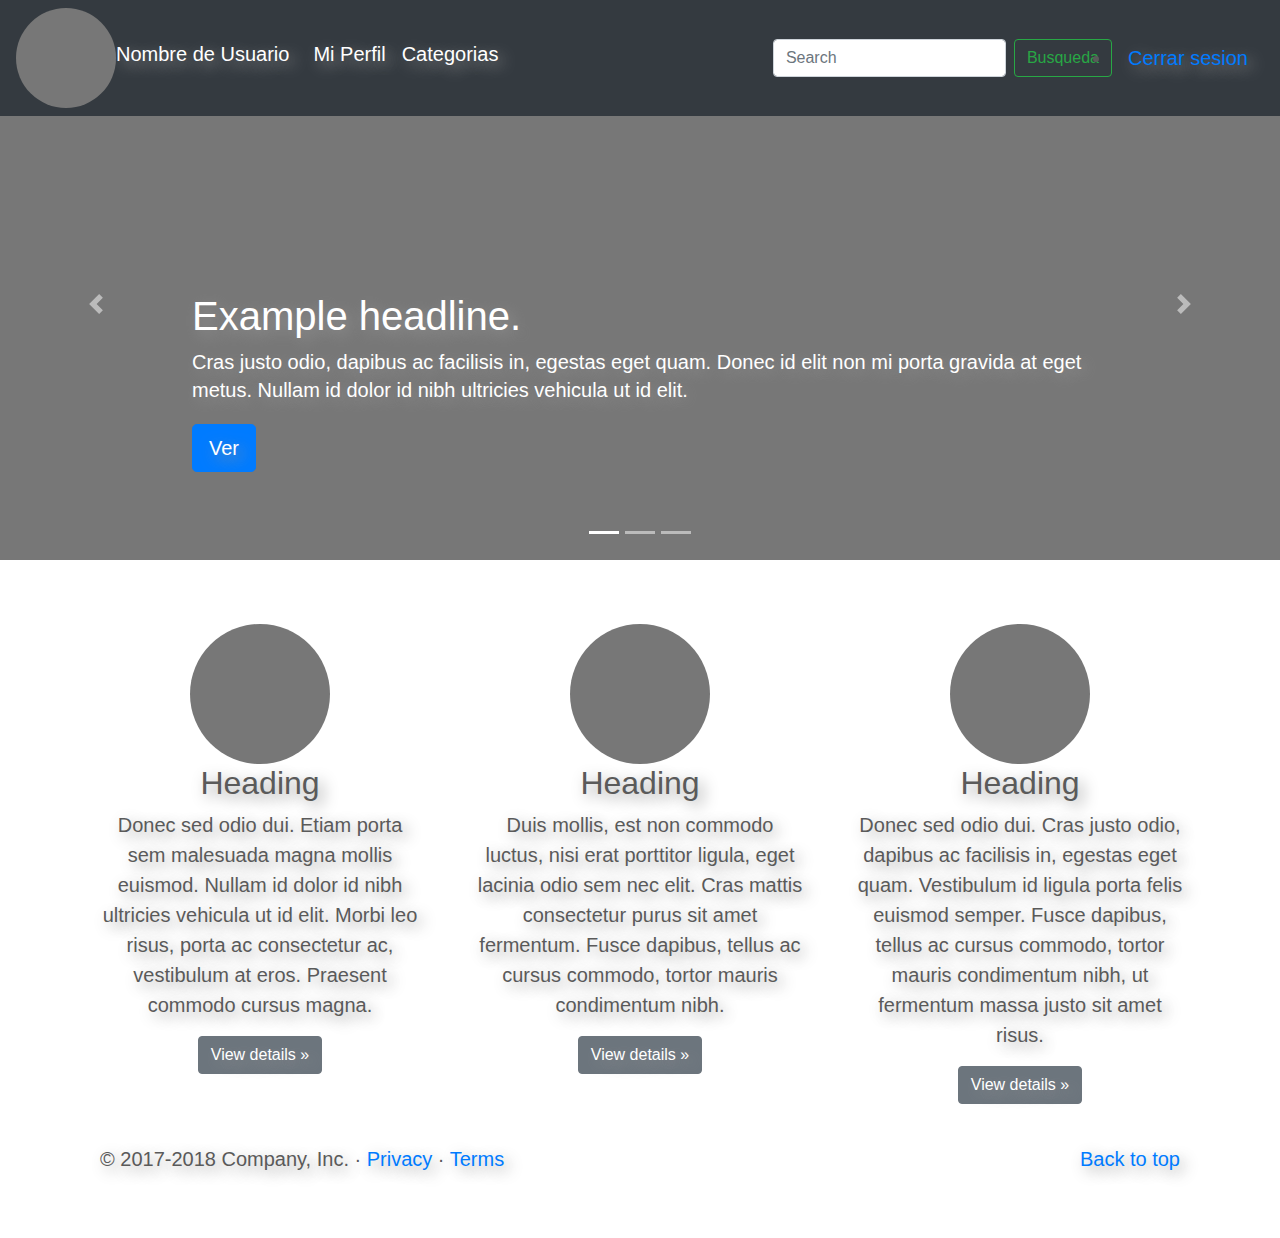
<file: index.html>
<!doctype html>
<html lang="en">
  <head>
    <meta charset="utf-8">
    <meta name="viewport" content="width=device-width, initial-scale=1, shrink-to-fit=no">
    <meta name="description" content="">
    <meta name="author" content="">

    <title>Index</title>
            <script scr="js/registro.js"></script>

    <!-- Bootstrap core CSS -->
    <link href="css/bootstrap.min.css" rel="stylesheet">

    <!-- Custom styles for this template -->
    <link href="css/carousel.css" rel="stylesheet">

  </head>
  <body onload="index();" >



    <header>

      <nav class="navbar navbar-expand-md navbar-dark fixed-top bg-dark">
 <img class="rounded-circle" src="[data-uri]" alt="Generic placeholder image" width="100" height="100">

<br>
        <label><a class="navbar-brand" href=""> Nombre de Usuario</a></label>
        <button class="navbar-toggler" type="button" data-toggle="collapse" data-target="#navbarCollapse" aria-controls="navbarCollapse" aria-expanded="false" aria-label="Toggle navigation">
          <span class="navbar-toggler-icon"></span>
        </button>
        <div class="collapse navbar-collapse" id="navbarCollapse">
          <ul class="navbar-nav mr-auto">

            <li class="nav-item active">
              <a class="nav-link" href="usua.html"><label>Mi Perfil </label> <span class="sr-only">(current)</span></a>
            </li>

            <li class="nav-item active">
              <a class="nav-link" onclick="abrir()"> <label>Categorias </label> <span class="sr-only">(current)</span></a>
            </li>


          </ul>
          <form class="form-inline mt-2 mt-md-0">
            <input class="form-control mr-sm-2" type="text" placeholder="Search" aria-label="Search">
            <button class="btn btn-outline-success my-2 my-sm-0" type="submit">Busqueda</button>
          </form>

                      <li class="nav-item active">
              <a class="nav-link" href="#">Cerrar sesion <span class="sr-only">(current)</span></a>
                      </li>

        </div>
      </nav>


    </header>

<section >
   <div  id="categorias"class="container-fluid">
      <div class="row">
        <nav class="col-md-2 d-none d-md-block bg-light sidebar">
          <div class="sidebar-sticky">
            <ul class="nav flex-column">
              
              


              <li class="nav-item">
                <a class="nav-link" href="#">
                  <span data-feather="file"></span>
                  Pasteles Ostentonsos
                </a>
              </li>

              <li class="nav-item">
                <a class="nav-link" href="#">
                  <span data-feather="shopping-cart"></span>
                  Pasteles tradicionales
                </a>
              </li>
              <li class="nav-item">
                <a class="nav-link" href="#">
                  <span data-feather="users"></span>
                  Pasteles exoticos
                </a>
              </li>
            </ul>
</div>  </nav> </div> </div> 
   
</section>
<aside>
    <main role="main">

      <div id="myCarousel" class="carousel slide" data-ride="carousel">
        <ol class="carousel-indicators">
          <li data-target="#myCarousel" data-slide-to="0" class="active"></li>
          <li data-target="#myCarousel" data-slide-to="1"></li>
          <li data-target="#myCarousel" data-slide-to="2"></li>
        </ol>
        <div class="carousel-inner">
          <div class="carousel-item active">
            <img class="first-slide" src="[data-uri]" alt="First slide">
            <div class="container">
              <div class="carousel-caption text-left">
                <h1>Example headline.</h1>
                <p>Cras justo odio, dapibus ac facilisis in, egestas eget quam. Donec id elit non mi porta gravida at eget metus. Nullam id dolor id nibh ultricies vehicula ut id elit.</p>
                <p><a class="btn btn-lg btn-primary" href="art_det.html" role="button">Ver </a></p>
              </div>
            </div>
          </div>
          <div class="carousel-item">
            <img class="second-slide" src="[data-uri]" alt="Second slide">
            <div class="container">
              <div class="carousel-caption">
                <h1>Another example headline.</h1>
                <p>Cras justo odio, dapibus ac facilisis in, egestas eget quam. Donec id elit non mi porta gravida at eget metus. Nullam id dolor id nibh ultricies vehicula ut id elit.</p>
                <p><a class="btn btn-lg btn-primary" href="art_det.html" role="button">Ver</a></p>
              </div>
            </div>
          </div>
          <div class="carousel-item">
            <img class="third-slide" src="[data-uri]" alt="Third slide">
            <div class="container">
              <div class="carousel-caption text-right">
                <h1>One more for good measure.</h1>
                <p>Cras justo odio, dapibus ac facilisis in, egestas eget quam. Donec id elit non mi porta gravida at eget metus. Nullam id dolor id nibh ultricies vehicula ut id elit.</p>
                <p><a class="btn btn-lg btn-primary" href="art_det.html" role="button">Ver</a></p>
              </div>
            </div>
          </div>
        </div>
        <a class="carousel-control-prev" href="#myCarousel" role="button" data-slide="prev">
          <span class="carousel-control-prev-icon" aria-hidden="true"></span>
          <span class="sr-only">Previous</span>
        </a>
        <a class="carousel-control-next" href="#myCarousel" role="button" data-slide="next">
          <span class="carousel-control-next-icon" aria-hidden="true"></span>
          <span class="sr-only">Next</span>
        </a>
      </div>


      <!-- Marketing messaging and featurettes
      ================================================== -->
      <!-- Wrap the rest of the page in another container to center all the content. -->

      <div class="container marketing">

        <!-- Three columns of text below the carousel -->
        <div class="row">
          <div class="col-lg-4">
            <img class="rounded-circle" src="[data-uri]" alt="Generic placeholder image" width="140" height="140">
            <h2>Heading</h2>
            <p>Donec sed odio dui. Etiam porta sem malesuada magna mollis euismod. Nullam id dolor id nibh ultricies vehicula ut id elit. Morbi leo risus, porta ac consectetur ac, vestibulum at eros. Praesent commodo cursus magna.</p>
            <p><a class="btn btn-secondary" href="#" role="button">View details &raquo;</a></p>
          </div><!-- /.col-lg-4 -->
          <div class="col-lg-4">
            <img class="rounded-circle" src="[data-uri]" alt="Generic placeholder image" width="140" height="140">
            <h2>Heading</h2>
            <p>Duis mollis, est non commodo luctus, nisi erat porttitor ligula, eget lacinia odio sem nec elit. Cras mattis consectetur purus sit amet fermentum. Fusce dapibus, tellus ac cursus commodo, tortor mauris condimentum nibh.</p>
            <p><a class="btn btn-secondary" href="#" role="button">View details &raquo;</a></p>
          </div><!-- /.col-lg-4 -->
          <div class="col-lg-4">
            <img class="rounded-circle" src="[data-uri]" alt="Generic placeholder image" width="140" height="140">
            <h2>Heading</h2>
            <p>Donec sed odio dui. Cras justo odio, dapibus ac facilisis in, egestas eget quam. Vestibulum id ligula porta felis euismod semper. Fusce dapibus, tellus ac cursus commodo, tortor mauris condimentum nibh, ut fermentum massa justo sit amet risus.</p>
            <p><a class="btn btn-secondary" href="#" role="button">View details &raquo;</a></p>
          </div><!-- /.col-lg-4 -->
        </div><!-- /.row -->


       
      <!-- FOOTER -->
      <footer class="container">
        <p class="float-right"><a href="#">Back to top</a></p>
        <p>&copy; 2017-2018 Company, Inc. &middot; <a href="#">Privacy</a> &middot; <a href="#">Terms</a></p>
      </footer>
    </main>
</aside>
    <!-- Bootstrap core JavaScript
    ================================================== -->
    <!-- Placed at the end of the document so the pages load faster -->

    <script src="https://code.jquery.com/jquery-3.2.1.slim.min.js" integrity="sha384-KJ3o2DKtIkvYIK3UENzmM7KCkRr/rE9/Qpg6aAZGJwFDMVNA/GpGFF93hXpG5KkN" crossorigin="anonymous"></script>
    <script>window.jQuery || document.write('<script src="js/jquery-slim.min.js"><\/script>')</script>
    
    <script src="js/bootstrap.min.js"></script>


  <script src="js/registro.js"></script>

  </body>
</html>
</file>
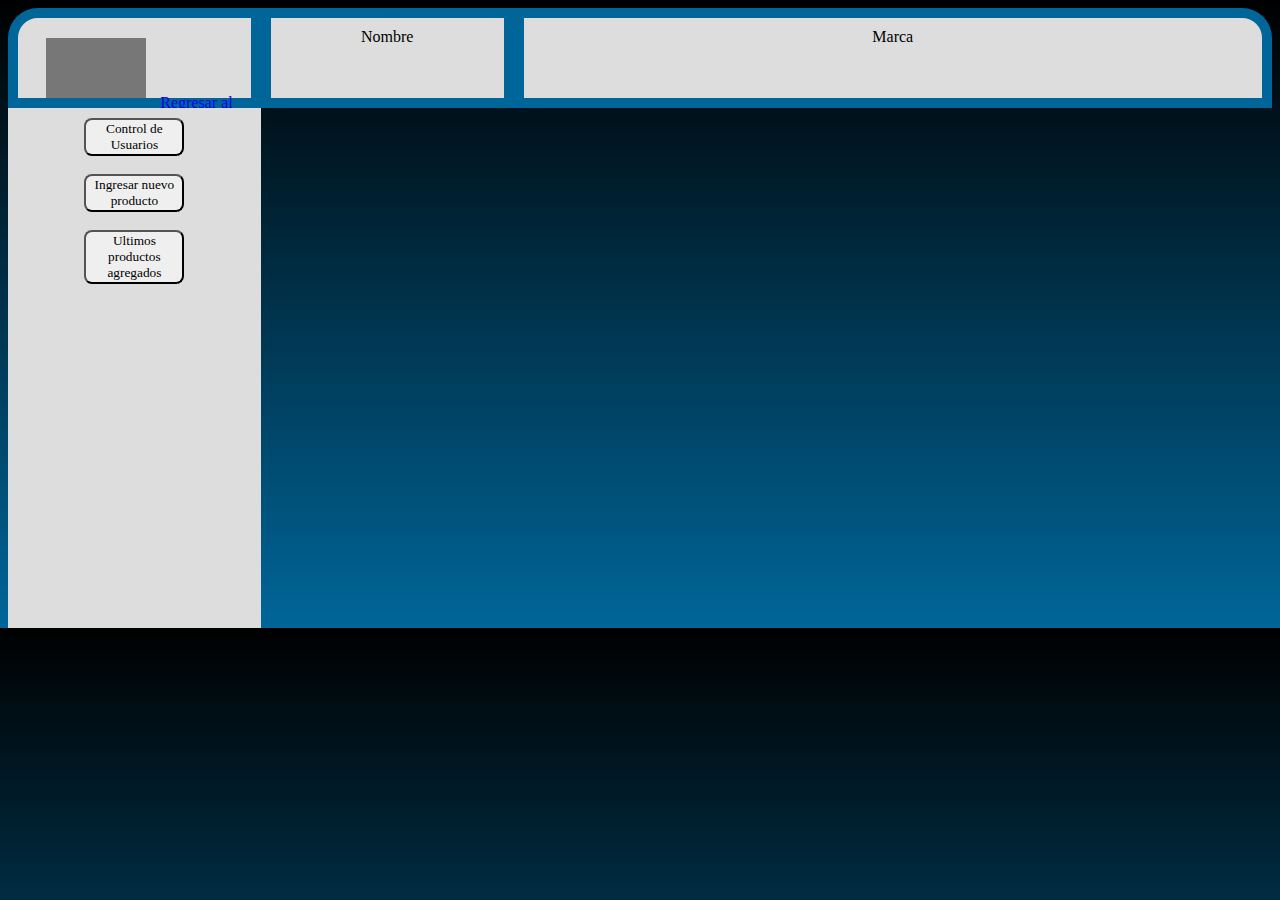
<file: adm_usua.html>
<!DOCTYPE html>
<html>
<head>

	<script src="js/registro.js"></script>
		<link rel="stylesheet" type="text/css" href="css/estilo.css">
	<title>indice</title>
</head>
<body onload="index();">

				<section>
					<div id="perfil">
<img class="rounded-circle" src="[data-uri]" alt="Generic placeholder image" width="100" height="100">
						<a href="index.html">Regresar al indice</a>
					</div>

					<div id="nombre">
						<label>Nombre</label>
					</div>
					<div id="marca">
						
						<label>Marca</label>
					<br>
	

					</div>



				</section>

							<footer id="limpia"></footer>


				<section id="categoria">


					<button id="boton" onclick="abrir()">Control de Usuarios</button>
					<br> <br>
					<button id="boton" onclick="abrir2()">Ingresar nuevo producto</button>
					<br> <br>
					<button id="boton" onclick="abrir1()">Ultimos productos agregados</button>
					<br> <br>
					
				</section>

						<aside id="categorias"  class="carrito">
						
							<label>Control usuarios</label>	
							<label>Buscar:</label>
							<input type="text" name="">
																			<br>
																			<label>Puchale</label>
																			<input type="submit" name="">
							
							<table  width= "2px"  cellspacing="2px" cellpadding="2px" border="2px">
								<caption>Tabla de usuario</caption>
								<tr>
									<th>Usuario</th> <th>Fecha de ingreso</th> <th>Estado</th> <th>Tomar acciones</th>
								</tr>

								<tr>
									<td>Dato Usuario</td> <td>Dato de ingreso</td> <td>Si o no</td> <td>Perdonar <input type="radio" name="desbanear">Banear<input type="radio" name="banear"></td>
								</tr>
							</table>
						


						</aside>

						
<form  method="POST" enctype="multipart/form-data" id="producto" >
<table>

<br>	
<tr>
<td>
	<label>Nombre</label>
	<input  name="nombre" type="text" required="on" placeholder="Ingrese aqui su nombre" id="label" autofocus="on"  >
	<br>
</td>
</tr>

<tr>
<td>
	<label>Descripcion</label>
	<input  name="nombre" type="text" required="on" placeholder="Ingrese aqui su nombre" id="label"   >
	<br>
</td>
</tr>


<td>
	<label>Coste</label>
	<input type="text" name="telefono" chars="0-9" required="on" placeholder="Coste" id="label" >
	<br>

</td>

<td>
	<label>Imagen del Producto</label>
	<input type="file" name="foto" required="on" placeholder="Selecciona una imagen de perfil">
</td>
	<br>
</table>
	<button type="submit" name="aceptar" id="boton">Aceptar</button>


	<button type="reset" name="cancelar" id="boton">Cancelar</button>


</form>




						<aside id="historial"  class="carrito">
						
						<label>Historial</label>							<label>Buscar:</label>
																			<input type="text" name="">
																			<br>
																			<label>Puchale</label>
																			<input type="submit" name="">
							
							<table  width= "2px"  cellspacing="5px" cellpadding="5px" border="4px">
								<caption>Tabla historial</caption>
								<tr>
									<th>Producto</th> <th>Fecha de ingreso</th> <th>Ventas</th> <th>Tomar acciones</th>
								</tr>

								<tr>
									<td>Dato producto</td> <td>Dato de ingreso</td> <td>cantidad</td> <td>Eliminar<input type="radio" name="banear"></td>
								</tr>
							</table>
						
						
						</aside>


							

</body>
</html>
</file>
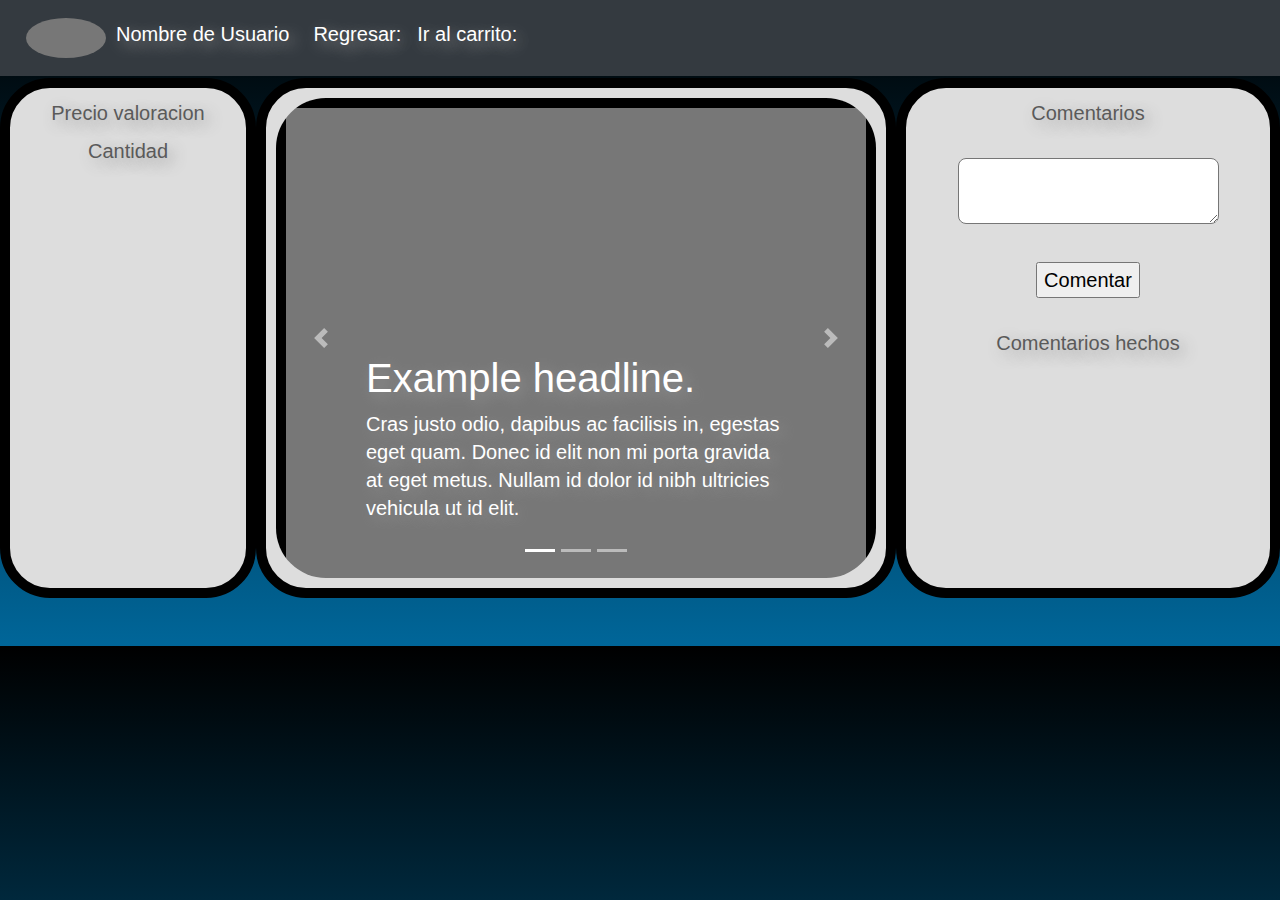
<file: art_det.html>
<!DOCTYPE html>
<html>
<head>
	            <script scr="js/registro.js"></script>
	<link rel="stylesheet" type="text/css" href="css/index.css">
	    <!-- Bootstrap core CSS -->
    <link href="css/bootstrap.min.css" rel="stylesheet">

    <!-- Custom styles for this template -->
    <link href="css/carousel.css" rel="stylesheet">
    <link rel="stylesheet" type="text/css" href="css/estilo.css">
	<title></title>
</head>
<body  >
<section>

      <nav class="navbar navbar-expand-md navbar-dark fixed-top bg-dark">
<img class="rounded-circle" src="[data-uri]" alt="Generic placeholder image" width="100" height="100">

        <label><a class="navbar-brand" href=""> Nombre de Usuario</a></label>
        <button class="navbar-toggler" type="button" data-toggle="collapse" data-target="#navbarCollapse" aria-controls="navbarCollapse" aria-expanded="false" aria-label="Toggle navigation">
          <span class="navbar-toggler-icon"></span>
        </button>
        <div class="collapse navbar-collapse" id="navbarCollapse">
          <ul class="navbar-nav mr-auto">

            <li class="nav-item active">
              <a class="nav-link" href="index.html"> <label>Regresar:</label><span class="sr-only">(current)</span></a>
            </li>

            <li class="nav-item active">
              <a class="nav-link" href="carrito.html" ><label>Ir al carrito:</label> <span class="sr-only">(current)</span></a>
            </li>


          </ul>


			
</section>
<br>
							<footer id="limpia"></footer>

	<section id="categoria">
					
						<label>Precio</label>
						<label> valoracion</label>
						<label>Cantidad</label>

				</section>


						<aside id="descripcion">

  <main role="main">

      <div id="myCarousel" class="carousel slide" data-ride="carousel">
        <ol class="carousel-indicators">
          <li data-target="#myCarousel" data-slide-to="0" class="active"></li>
          <li data-target="#myCarousel" data-slide-to="1"></li>
          <li data-target="#myCarousel" data-slide-to="2"></li>
        </ol>
        <div class="carousel-inner">
          <div class="carousel-item active">
            <img class="first-slide" src="[data-uri]" alt="First slide">
            <div class="container">
              <div class="carousel-caption text-left">
                <h1>Example headline.</h1>
                <p>Cras justo odio, dapibus ac facilisis in, egestas eget quam. Donec id elit non mi porta gravida at eget metus. Nullam id dolor id nibh ultricies vehicula ut id elit.</p>

              </div>
            </div>
          </div>
          <div class="carousel-item">
            <img class="second-slide" src="[data-uri]" alt="Second slide">
            <div class="container">
              <div class="carousel-caption">
                <h1>Another example headline.</h1>
                <p>Cras justo odio, dapibus ac facilisis in, egestas eget quam. Donec id elit non mi porta gravida at eget metus. Nullam id dolor id nibh ultricies vehicula ut id elit.</p>

              </div>
            </div>
          </div>
          <div class="carousel-item">
            <img class="third-slide" src="[data-uri]" alt="Third slide">
            <div class="container">
              <div class="carousel-caption text-right">
                <h1>One more for good measure.</h1>
                <p>Cras justo odio, dapibus ac facilisis in, egestas eget quam. Donec id elit non mi porta gravida at eget metus. Nullam id dolor id nibh ultricies vehicula ut id elit.</p>

              </div>
            </div>
          </div>
        </div>
        <a class="carousel-control-prev" href="#myCarousel" role="button" data-slide="prev">
          <span class="carousel-control-prev-icon" aria-hidden="true"></span>
          <span class="sr-only">Previous</span>
        </a>
        <a class="carousel-control-next" href="#myCarousel" role="button" data-slide="next">
          <span class="carousel-control-next-icon" aria-hidden="true"></span>
          <span class="sr-only">Next</span>
        </a>
      </div>





    </main>
						</aside>
															<section id="comentario">

																Comentarios
																<br><br>
<textarea></textarea>
<br><br>
<input type="submit" name="Enviar" value="Comentar">
<br><br>

																<label>Comentarios hechos</label>
															</section>														
							<footer id="limpia"></footer>



<footer id="limpia">

</footer>

 <script src="https://code.jquery.com/jquery-3.2.1.slim.min.js" integrity="sha384-KJ3o2DKtIkvYIK3UENzmM7KCkRr/rE9/Qpg6aAZGJwFDMVNA/GpGFF93hXpG5KkN" crossorigin="anonymous"></script>
    <script>window.jQuery || document.write('<script src="js/jquery-slim.min.js"><\/script>')</script>
    
    <script src="js/bootstrap.min.js"></script>


  <script src="js/registro.js"></script>

</body>
</html>
</file>
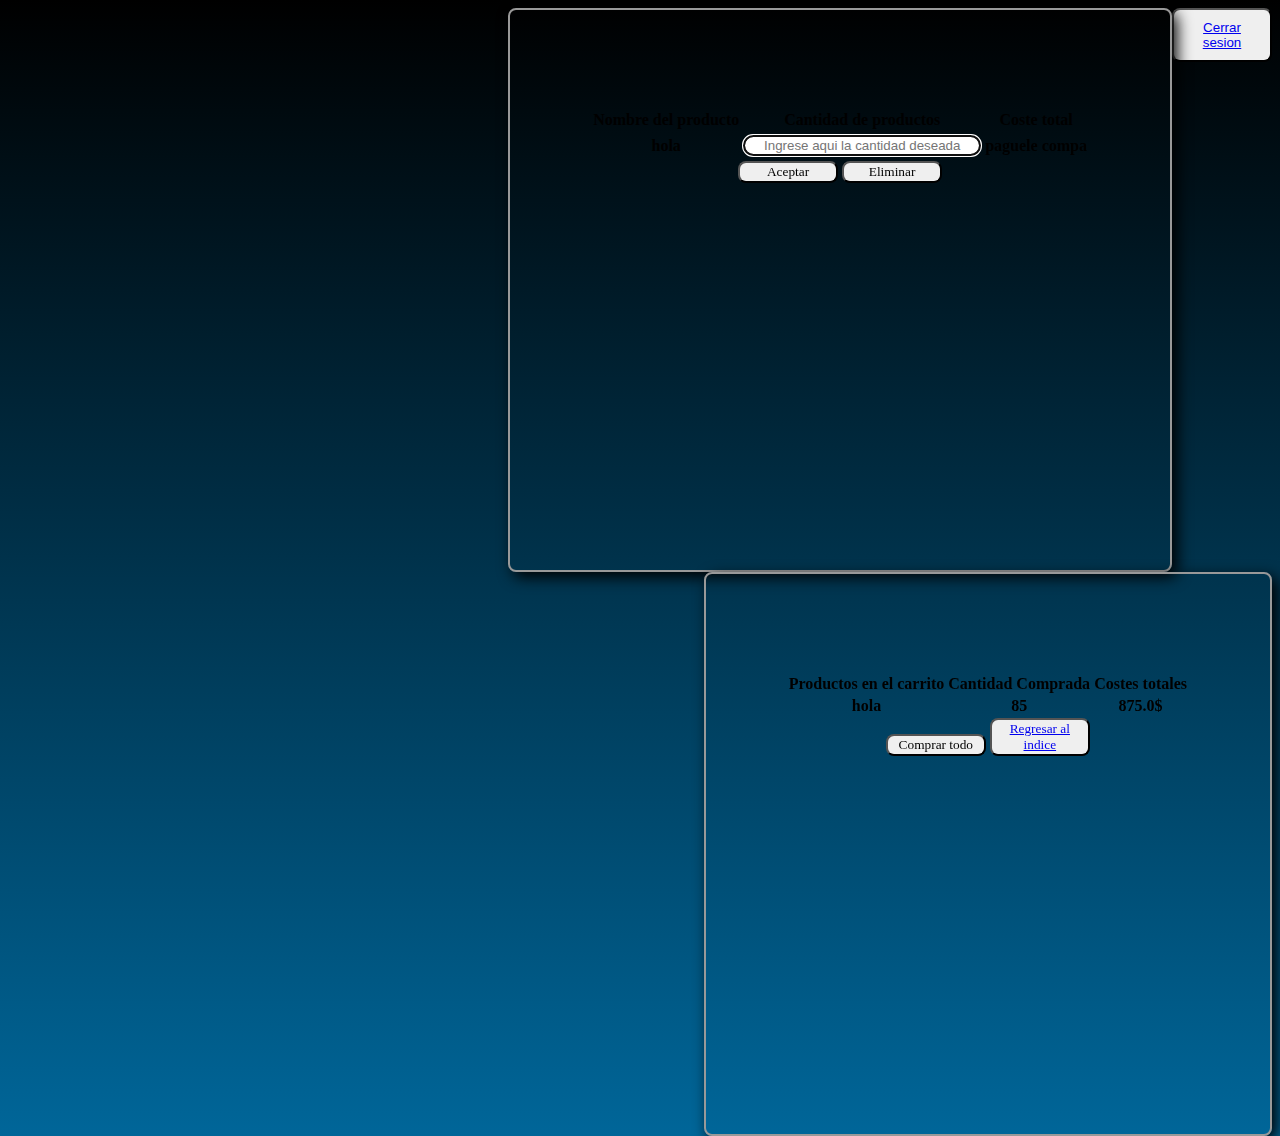
<file: carrito.html>
<!DOCTYPE html>
<html>
<head>


<script type="text/javascript" src="js/registro.js"></script>
<link rel="stylesheet" type="text/css" href="css/estilo.css">


	<title></title>
</head>
<body onload="iniciar();">

<button id="salir"><a href="ini_ses.html">Cerrar sesion</a></button>

<form  class="form_car" method="POST" enctype="multipart/form-data" id="Form">
<table>

<br>	
<tr>
	<th><label>Nombre del producto</label></th>

	<th><label>Cantidad de productos</label></th>

	<th><label>Coste total</label></th>
</tr>

<tr>

    <th>	
    	<label>hola</label>
	</th>

	<th>
	<input  name="nombre" type="text" required="on" placeholder="Ingrese aqui la cantidad deseada" id="label" autofocus="on"  >
	</th>

<th>
	
	<label>paguele compa</label>
</th>
</tr>

</table>
	<button type="submit" name="aceptar" id="boton">Aceptar</button>


	<button type="text" name="cancelar" id="boton">Eliminar</button>


</form>


<form class="form_car" method="POST" enctype="multipart/form-data" id="Form">
<table>

<br>	

<tr>

	<th><label>Productos en el carrito</label></th>

	<th><label>Cantidad Comprada</label></th>

	<th><label>Costes totales</label></th>
</tr>

<tr>
    <th>	
    	<label>hola</label>
	</th>

	<th>
	<label>85</label>
	</th>

<th>
	
	<label>875.0$</label>
</th>
</tr>

</table>
	<button type="submit" name="aceptar" id="boton">Comprar todo</button>


<button type="text" name="cancelar" id="boton">
	<a href="index.html">Regresar al indice</a>
</button>


</form>

</body>
</html>
</file>
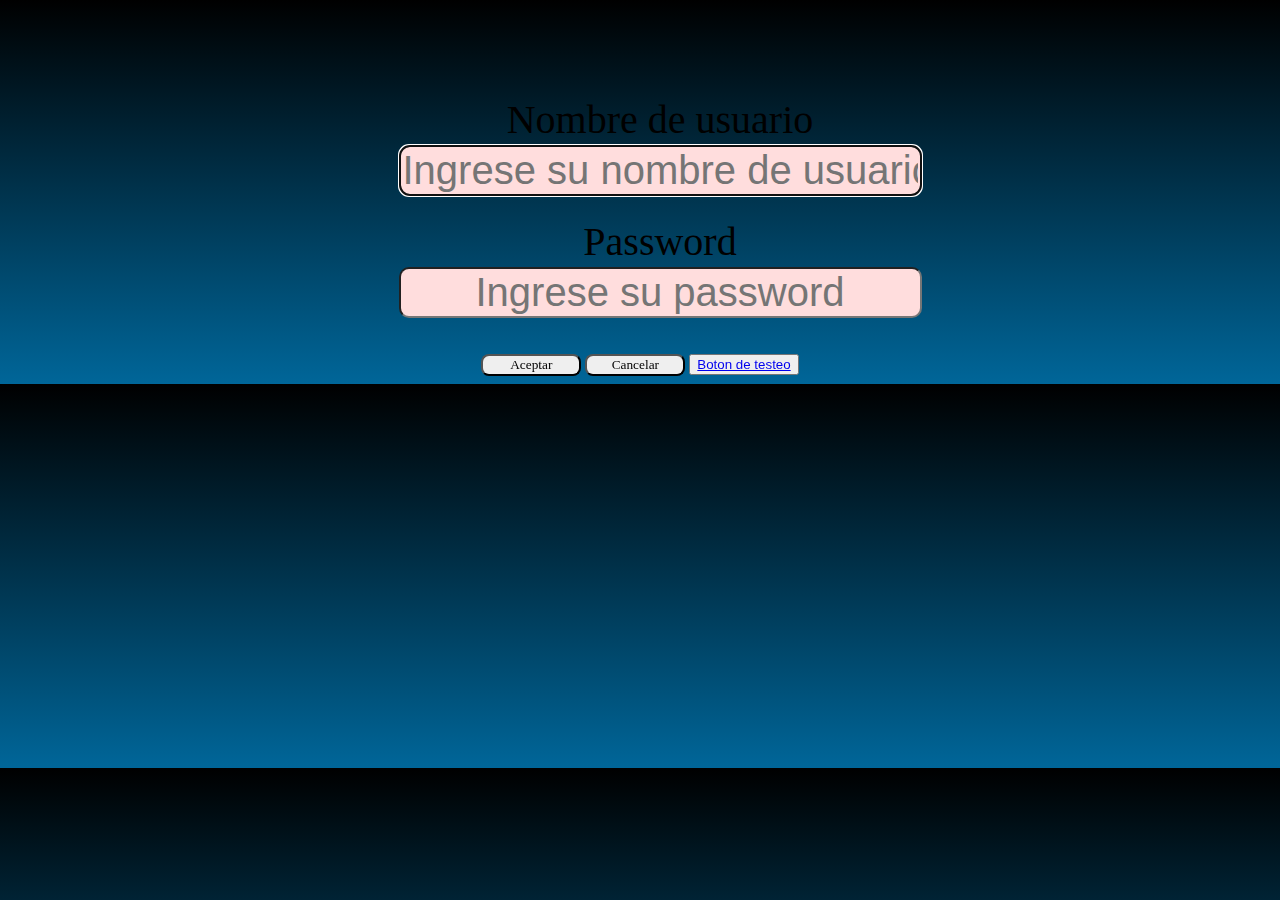
<file: ini_ses.html>
<!DOCTYPE html>
<html>
<head>

		<script type="text/javascript" src="js/registro.js"></script>
	<link rel="stylesheet" type="text/css" href="css/estilo.css">


	<title></title>
</head>
<body onload="sesion();">
	<form method="POST" id="FORM">
		<br><br> <br> <br>
		<ol>
			<label id="label_se">Nombre de usuario</label>
		<input type="text" name="nombre" id="label_se" autofocus="on" placeholder="Ingrese su nombre de usuario" >
			<br>
			<label id="label_se">Password</label>
		<input type="password" name="password" id="label_se"  placeholder="Ingrese su password" >
			<br>
</ol>

	<button type="submit" name="aceptar" id="boton">Aceptar</button>


	<button type="reset" name="cancelar" id="boton">Cancelar</button>
	
	<button><a href="index.html">Boton de testeo</a></button>	
	</form>


</body>
</html>
</file>
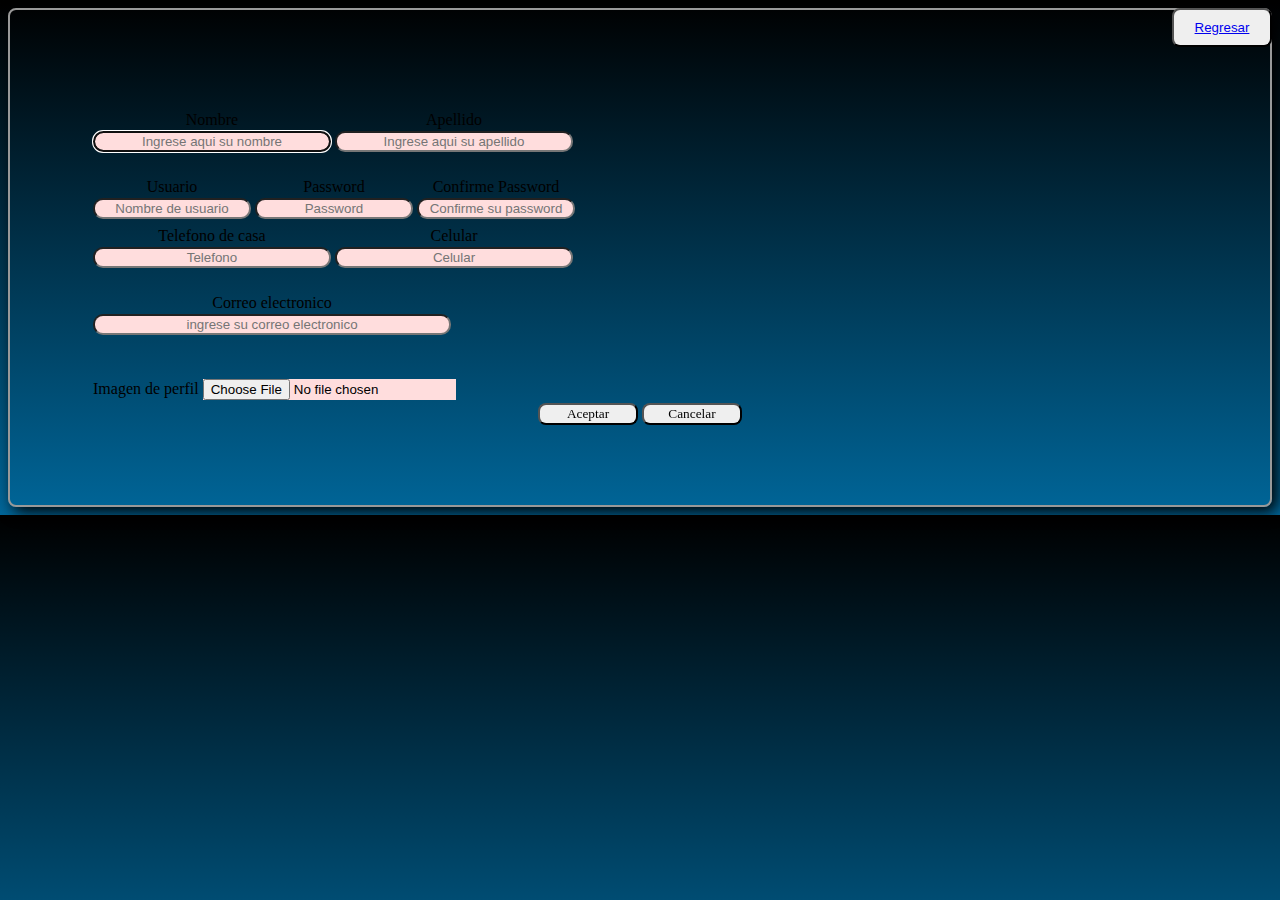
<file: registro.html>
<!DOCTYPE html>
<html>
<head>


<script type="text/javascript" src="js/registro.js"></script>
<link rel="stylesheet" type="text/css" href="css/estilo.css">

	<title></title>
</head>
<body onload="iniciar();">

<button id="salir"><a href="ini_ses.html">Regresar</a></button>

<form method="POST" enctype="multipart/form-data" id="Form">
<table>

<br>	

<td>
	<label>Nombre</label>
	<input  name="nombre" type="text" required="on" placeholder="Ingrese aqui su nombre" id="label" autofocus="on"  >
	<br>
</td>
<td>
	<label>Apellido</label>
	<input type="text" name="apellido" required="on" placeholder="Ingrese aqui su apellido" id="label"  >
	<br>
</td>

</table>
<table>
	<td>
	<label>Usuario</label>
	<input type="text" name="usuario" required="on" placeholder="Nombre de usuario" id="label1"  >
	
</td>
<td>
	<label>Password</label>
	<input type="password" name="password" required="on" placeholder="Password" id="label1"  >
</td>
<td>
	<label>Confirme Password</label>
	<input type="password" name="cpassword" required="on" placeholder="Confirme su password" id="label1"  >
	
</td>
</table>
<table>
<td>
	<label>Telefono de casa</label>
	<input type="text" name="telefono" chars="0-9" required="on" placeholder="Telefono" id="label" >
	<br>

</td>

<td>
	<label>Celular</label>
	<input type="text" name="celular" chars="0-9" required="on" placeholder="Celular" id="label" >
	<br>
</td>
</table>
<table>
<td>
	<LABEL>Correo electronico</LABEL>
	<input type="email" name="correo"  required="on" placeholder="ingrese su correo electronico" id="correo" >
	<br>
</td>
</table>
<table>
<td>
	<label>Imagen de perfil</label>
	<input type="file" name="foto" required="on" placeholder="Selecciona una imagen de perfil">
</td>
	<br>
</table>
	<button type="submit" name="aceptar" id="boton">Aceptar</button>


	<button type="reset" name="cancelar" id="boton">Cancelar</button>


</form>

</body>
</html>
</file>
<file: css/carousel.css>
/* GLOBAL STYLES
-------------------------------------------------- */
/* Padding below the footer and lighter body text */
aside{
  display: block;
box-sizing: fixed;
}
body {
text-shadow: rgb(150,150,150) 5px 5px 15px;
  font-size: 20px;
  padding-top: 3rem;
  padding-bottom: 3rem;
  color: #5a5a5a;
}


/* CUSTOMIZE THE CAROUSEL
-------------------------------------------------- */
.btn-outline-success:hover{
    background-color: #000000;
}

/* Carousel base class */
.carousel {

  margin-bottom: 4rem;
}
/* Since positioning the image, we need to help out the caption */
.carousel-caption {
  bottom: 3rem;
  z-index: 10;
}

/* Declare heights because of positioning of img element */
.carousel-item {
  height: 32rem;
  background-color: #000000;
}
.carousel-item > img {
  position: absolute;
  top: 0;
  left: 0;
  min-width: 100%;
  height: 32rem;
}


/* MARKETING CONTENT
-------------------------------------------------- */

/* Center align the text within the three columns below the carousel */
.marketing .col-lg-4 {
  margin-bottom: 1.5rem;
  text-align: center;
}
.marketing h2 {
  font-weight: 400;
}
.marketing .col-lg-4 p {
  margin-right: .75rem;
  margin-left: .75rem;
}


/* Featurettes
------------------------- */

.featurette-divider {
  margin: 5rem 0; /* Space out the Bootstrap <hr> more */
}

/* Thin out the marketing headings */
.featurette-heading {
  font-weight: 300;
  line-height: 1;
  letter-spacing: -.05rem;
}



 
 

.sidebar {
  position: fixed;
 
  left: 0;
  bottom: 100;
  z-index: 100; /* Behind the navbar */
  padding: 0;
  box-shadow: inset -1px 0 0 rgba(0, 0, 0, .1);
}

.sidebar-sticky {
  position: -webkit-sticky;
  position: sticky;
  top: 48px; /* Height of navbar */
  height: calc(100vh - 48px);
  padding-top: .5rem;
  overflow-x: hidden;
  overflow-y: auto; /* Scrollable contents if viewport is shorter than content. */
}

.sidebar .nav-link {
  font-weight: 500;
  color: #333;
}

.sidebar .nav-link .feather {
  margin-right: 4px;
  color: #999;
}

.sidebar .nav-link.active {
  color: #007bff;
}

.sidebar .nav-link:hover .feather,
.sidebar .nav-link.active .feather {
  color: inherit;
}

.sidebar-heading {
  font-size: .75rem;
  text-transform: uppercase;
}

label{

  font-size: 20px;
 
}
label:hover{

    background-color: #000000;
}
/* RESPONSIVE CSS
-------------------------------------------------- */

@media (min-width: 40em) {
  /* Bump up size of carousel content */
  .carousel-caption p {
    margin-bottom: 1.25rem;
    font-size: 1.25rem;
    line-height: 1.4;
  }

  .featurette-heading {
    font-size: 50px;
  }
}

@media (min-width: 62em) {
  .featurette-heading {
    margin-top: 7rem;
  }
}
</file>
<file: css/estilo.css>
body{
	background-color:#5a5a5a;
	text-align: center;


background: -webkit-linear-gradient(top, #000000, #006699);
background: -moz-linear-gradient(left, #000000, #006699);

}

textarea{
	border-radius: 8px 8px 8px 8px;
}
#perfil{
	float:left;
box-sizing: fixed;
width: 20%;;
background: #DDDDDD;
height: 100px;
padding: 10px;
border: 10px solid #006699;



-moz-border-radius: 30px 00px 00px 0px;
-webkit-border-radius: 30px 0px 0px 0px;
border-radius: 30px 00px 00px 0px;

-moz-box-sizing: border-box;
-webkit-box-sizing: border-box;
box-sizing: border-box;	
}

#nombre{
float:left;
box-sizing: fixed;
width: 20%;
background: #DDDDDD;
height: 100px;
padding: 10px;
border: 10px solid #006699;
-moz-box-sizing: border-box;
-webkit-box-sizing: border-box;
box-sizing: border-box;	
}

#marca{
float:left;
box-sizing: fixed;
width: 60%;
background: #DDDDDD;
height: 100px;
padding: 10px;
border: 10px solid #006699;
-moz-box-sizing: border-box;
-webkit-box-sizing: border-box;
box-sizing: border-box;	


-moz-border-radius: 00px 30px 00px 0px;
-webkit-border-radius: 00px 30px 00px 0px;
border-radius: 00px 30px 00px 0px;

}

#comentario{
float:left;
box-sizing: fixed;
width: 30%;
background: #DDDDDD;
height: 520px;
padding: 10px;

-moz-box-sizing: border-box;
-webkit-box-sizing: border-box;
box-sizing: border-box;	

}
#categoria{
float: left;
display: block;
box-sizing: fixed;
width: 20%;
background: #DDDDDD;
height: 520px;
padding: 10px;

-moz-box-sizing: border-box;
-webkit-box-sizing: border-box;
box-sizing: border-box;

}

#categorias{
float: left;
display: block;
box-sizing: fixed;

-moz-box-sizing: border-box;
-webkit-box-sizing: border-box;
box-sizing: border-box;

-moz-border-radius: 00px 00px 00px 50px;
	-webkit-border-radius: 00px 00px 00px 50px;
	border-radius: 00px 00px 00px 50px;

}

.carrito{
float: left;
display: block;
box-sizing: fixed;
width: 80%;
background: #DDDDDD;

padding: 10px;

-moz-box-sizing: border-box;
-webkit-box-sizing: border-box;
box-sizing: border-box;





}

.varios{
float: left;
display: block;
box-sizing: fixed;
width: 80%;
background: #DDDDDD;
height: 260px;
padding: 10px;
border: 10px solid #006699;
-moz-box-sizing: border-box;
-webkit-box-sizing: border-box;
box-sizing: border-box;


-moz-border-radius: 00px 00px 30px 00px;
	-webkit-border-radius: 00px 00px 30px 00px;
	border-radius: 00px 00px 30px 00px;


}

img{
	display: inline;
	width: 100px;
	height: 60px;
	padding: 10px;
}
#izquierda{
	display: block;
	float: left;

}

#limpia{
	clear: both;
}

#descripcion{
float: left;
display: block;
box-sizing: fixed;
width: 50%;
background: #DDDDDD;
height: 520px;
padding: 10px;
border: 10px solid #000000;
-moz-box-sizing: border-box;
-webkit-box-sizing: border-box;
box-sizing: border-box;
}
#producto{

	float: left;
	display: block;
box-sizing: fixed;
background: #DDDDDD;
	widows: 80px;

	padding: 10px;
	text-align: center;
	border: 2px solid #999999;
	
-moz-box-shadow: rgb(150,25,150) 5px 5px 15px;
-webkit-box-shadow: rgb(150,25,150) 5px 5px 15px;
box-shadow: rgb(150,25,150) 5px 5px 15px

background: -webkit-linear-gradient(top, #FFFFFF, #006699);
background: -moz-linear-gradient(top, #FFFFFF, #006699);

-moz-box-sizing: border-box;
-webkit-box-sizing: border-box;
box-sizing: border-box;

}


#Form{
	display: block;
	widows: 100px;

	padding: 80px;
	text-align: center;
	border: 2px solid #999999;
	
-moz-box-shadow: rgb(0,0,0) 5px 5px 15px;
-webkit-box-shadow: rgb(0,0,0) 5px 5px 15px;
box-shadow: rgb(0,00,00) 5px 5px 15px

background: -webkit-linear-gradient(top, #FFFFFF, #006699);
background: -moz-linear-gradient(top, #FFFFFF, #006699);

	-moz-border-radius:8px 8px 8px 8px;
	-webkit-border-radius: 8px 8px 8px 8px;


}

.form_car{
		float: right;
		height: 400px;
	display: block;
	widows: 100px;

	padding: 10px;
	text-align: center;
	border: 2px solid #999999;
	
-moz-box-shadow: rgb(150,25,150) 5px 5px 15px;
-webkit-box-shadow: rgb(150,25,150) 5px 5px 15px;
box-shadow: rgb(150,25,150) 5px 5px 15px

background: -webkit-linear-gradient(top, #FFFFFF, #006699);
background: -moz-linear-gradient(top, #FFFFFF, #006699);


}
#boton{
	font-family: ALGERIAN;
	display:inline;
	width: 100px;
	-moz-border-radius:8px 8px 8px 8px;
	-webkit-border-radius: 8px 8px 8px 8px;


}

#boton:hover{
	-moz-box-shadow: rgb(150,25,150) 5px 5px 15px;
-webkit-box-shadow: rgb(150,25,150) 5px 5px 15px;
box-shadow: rgb(150,25,150) 5px 5px 15px
}

#salir{
	float: right;
	display:block;
	width: 100px;
	padding: 10px;
	-moz-border-radius:8px 8px 8px 8px;
	-webkit-border-radius: 8px 8px 8px 8px;


}

#label{

	width: 230px;
	margin: 2px auto;
	text-align: center;
	display: block;
	-moz-border-radius:    10px 10px 10px 10px;
	-webkit-border-radius: 10px 10px 10px 10px;
}


#label1{

	width: 150px;
	margin: 2px auto;
	text-align: center;
	display: block;
	-moz-border-radius:    10px 10px 10px 10px;
	-webkit-border-radius: 10px 10px 10px 10px;
}
#correo{

	width: 350px;
	margin: 2px auto;
	text-align: center;
	display: block;
	-moz-border-radius:    10px 10px 10px 10px;
	-webkit-border-radius: 10px 10px 10px 10px;
}
.viernes{
font-size: 30px;
text-shadow: rgb(150,150,150) 5px 5px 15px;
font-family: ALGERIAN;
}
#izquierda{
	float: left;
}
#center{
	float: center;

}
#derecha{
	float: right;
}
#label_se{

font-size: 40px;
	margin: 2px auto;
	text-align: center;
	display: block;
	-moz-border-radius:    10px 10px 10px 10px;
	-webkit-border-radius: 10px 10px 10px 10px;
}
</file>
<file: css/index.css>
body{
	width:100%;
	background: #5a5a5a;  
}

section{
	-moz-border-radius: 50px 50px 50px 50px;
-webkit-border-radius: 50px 50px 50px 50px;
}

aside{
	-moz-border-radius: 50px 50px 50px 50px;
-webkit-border-radius: 50px 50px 50px 50px;
}


#perfil{
float:left;
box-sizing: fixed;
width: 20%;;
background: #DDDDDD;
height: 100px;
padding: 10px;
border: 10px solid #000000;
-moz-box-sizing: border-box;
-webkit-box-sizing: border-box;
box-sizing: border-box;	
}

#nombre{
float:left;
box-sizing: fixed;
width: 20%;
background: #DDDDDD;
height: 100px;
padding: 10px;
border: 10px solid #000000;
-moz-box-sizing: border-box;
-webkit-box-sizing: border-box;
box-sizing: border-box;	
}

#marca{
float:left;
box-sizing: fixed;
width: 60%;
background: #DDDDDD;
height: 100px;
padding: 10px;
border: 10px solid #000000;
-moz-box-sizing: border-box;
-webkit-box-sizing: border-box;
box-sizing: border-box;	

}

#comentario{
float:left;
box-sizing: fixed;
width: 30%;
background: #DDDDDD;
height: 520px;
padding: 10px;
border: 10px solid #000000;
-moz-box-sizing: border-box;
-webkit-box-sizing: border-box;
box-sizing: border-box;	

}
#categoria{
float: left;
display: block;
box-sizing: fixed;
width: 20%;
background: #DDDDDD;
height: 520px;
padding: 10px;
border: 10px solid #000000;
-moz-box-sizing: border-box;
-webkit-box-sizing: border-box;
box-sizing: border-box;

}

.carrito{
float: left;
display: block;
box-sizing: fixed;
width: 80%;
background: #DDDDDD;
height: 260px;
padding: 10px;
border: 10px solid #000000;
-moz-box-sizing: border-box;
-webkit-box-sizing: border-box;
box-sizing: border-box;

}
.carousel-inner{
    height: 480px;
    	-moz-border-radius: 50px 50px 50px 50px;
-webkit-border-radius: 50px 50px 50px 50px;


}
}
#izquierda{
	display: block;
	float: left;

}

#limpia{
	clear: both;
}

#descripcion{
float: left;
display: block;
box-sizing: fixed;
width: 50%;
background: #DDDDDD;
height: 520px;
padding: 10px;
border: 10px solid #000000;
-moz-box-sizing: border-box;
-webkit-box-sizing: border-box;
box-sizing: border-box;
}
</file>
